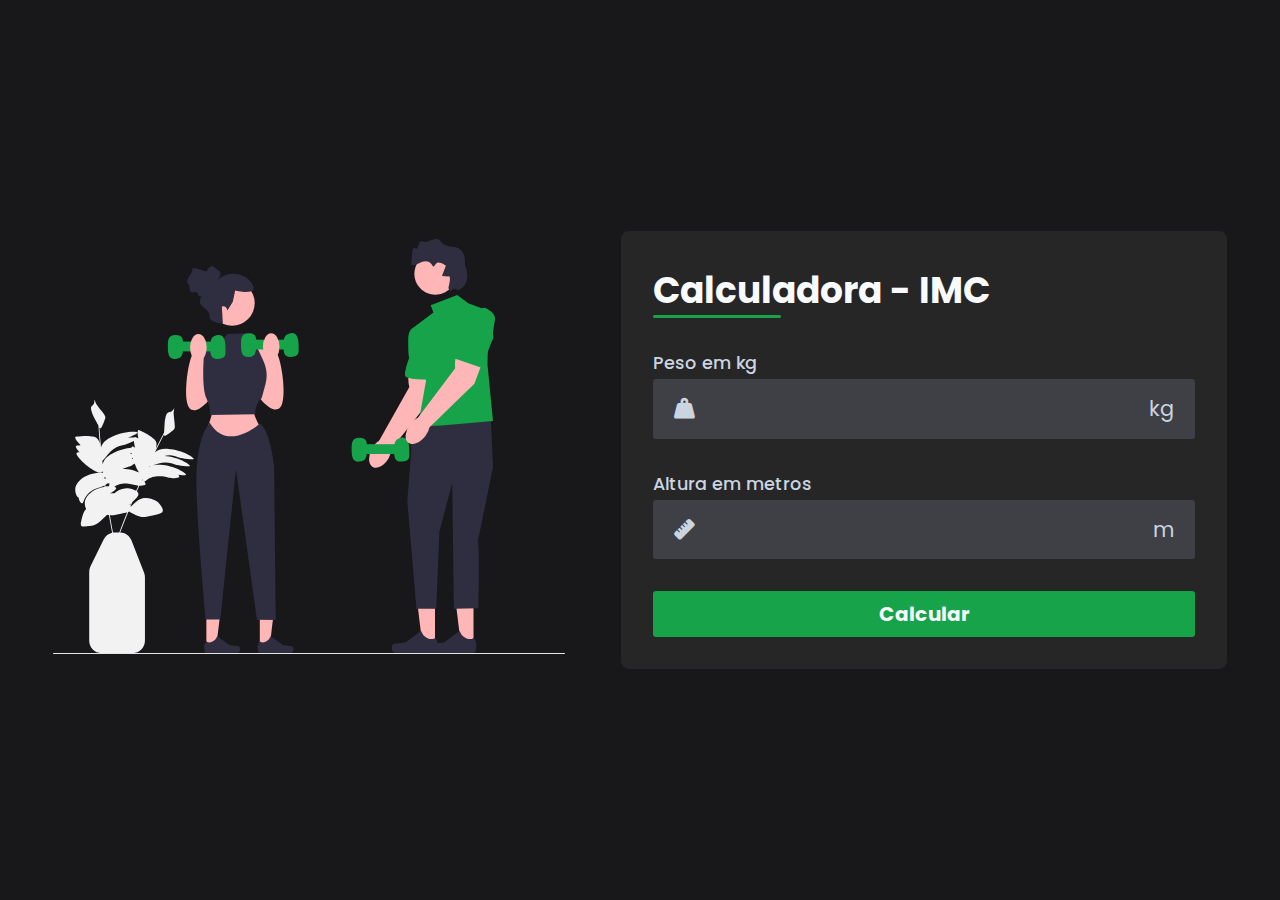
<file: Calculadora - IMC/index.html>
<!DOCTYPE html>
<html>
<head>
	<meta charset="utf-8">
	<meta name="viewport" content="width=device-width, initial-scale=1">
	<title>Calculadora - IMC</title>
	<link rel="stylesheet" type="text/css" href="assets/css/style.css">
	<link rel="stylesheet" href="https://cdnjs.cloudflare.com/ajax/libs/font-awesome/6.7.2/css/all.min.css" integrity="sha512-Evv84Mr4kqVGRNSgIGL/F/aIDqQb7xQ2vcrdIwxfjThSH8CSR7PBEakCr51Ck+w+/U6swU2Im1vVX0SVk9ABhg==" crossorigin="anonymous" referrerpolicy="no-referrer" />
</head>
<body>
    <main id="container">
    	<section id="img">
    		<img src="assets/images/illustration.svg">    		
    	</section>
    	<section id="calculator">
    	    <form id="form">
    	    	<h1 id="title">
    	    		Calculadora - IMC
    	    	</h1>
    	    	<div class="input-box">
    	    		<label for="weight">Peso em kg</label>
    	    		<div class="input-field">
    	    			<i class="fa-solid fa-weight-hanging"></i>
    	    			<input type="number" id="weight" maxlength="3" required>
    	    			<span>
    	    				kg
    	    			</span>
    	    		</div>
    	    	</div>
    	    	<div class="input-box">
    	    		<label for="height">Altura em metros</label>
    	    		<div class="input-field">
    	    			<i class="fa-solid fa-ruler"></i>
    	    			<input type="text" id="height" step="0.01" required>
    	    			<span>
    	    				m
    	    			</span>
    	    		</div>
    	    	</div>
    	    	<button id="calculate">
    	    		Calcular
    	    	</button>
    	    </form>
    	    <div id="infos" class="hidden">
    	    	<div id="result">
    	    		<div id="bmi">
    	    			<span id="value"></span>
    	    			<span>Seu IMC</span>
    	    		</div>
    	    		<div id="description">
    	    			<span></span>
    	    		</div>
    	    	</div>
    	    	<div id="more_info">
    	    		<a href="https://mundoeducacao.uol.com.br/saude-bem-estar/imc.htm">
    	    		Mais informações sobre o IMC
    	    		    <i class="fa-solid fa-arrow-up-right-from-square"></i>
    	    	    </a>
    	    	</div>
    	    </div>
    	</section>
    </main>
    <script src="assets/js/script.js"></script>
</body>
</html>
</file>
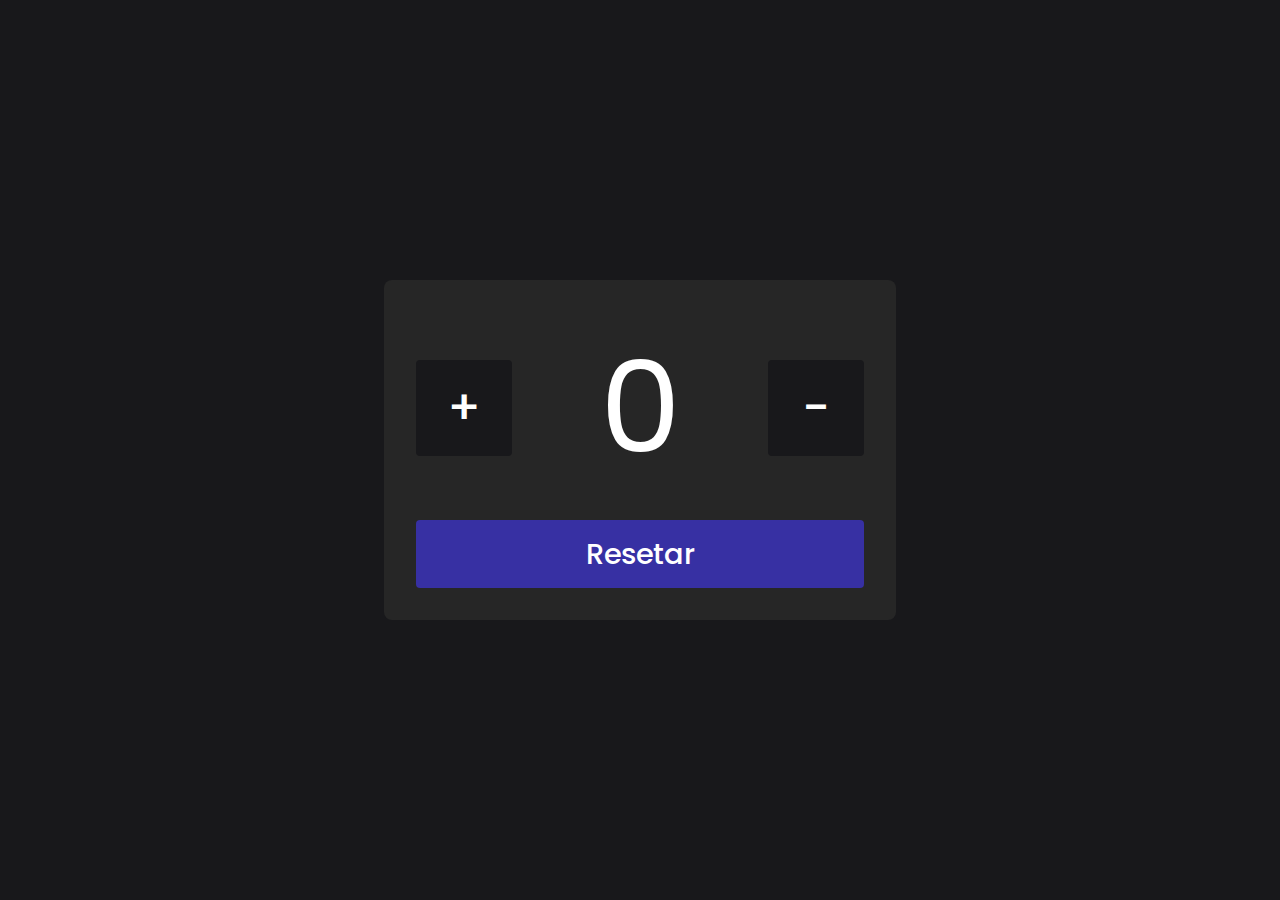
<file: Contador/index.html>
<!DOCTYPE html>
<html>
<head>
	<meta charset="utf-8">
	<meta name="viewport" content="width=device-width, initial-scale=1">
	<link rel="stylesheet" type="text/css" href="src/css/style.css">
	<title>Contador</title>
</head>
<body>
    <div id="counter">
    	<div>
    		<button id="plus" class="count-button">
    			+
    		</button>
    		<span id="value">
    			0
    		</span>
    		<button id="minus" class="count-button">
    			-
    		</button>
    	</div>
    	<button id="reset">
    		Resetar
    	</button>
    </div>
    <script src="src/js/script.js"></script>
</body>
</html>
</file>
<file: Calculadora - IMC/assets/css/style.css>
@import url('https://fonts.googleapis.com/css2?family=Poppins:wght@100;200;300;400;500&display=swap');

* {
  font-family: 'Poppins', sans-serif;
  margin: 0;
  padding: 0;
  box-sizing: border-box;
}

body {
  display: flex;
  align-items: center;
  justify-content: center;
  width: 100%;
  height: 100vh;
  background-color: #18181b;
}

#container {
  display: flex;
  align-items: center;
  gap: 3.5rem;
}

#img img {
  width: 32rem;
}

#calculator {
  display: flex;
  flex-direction: column;
  gap: 2rem;
  padding: 2rem;
  color: #f8fafc;
  background-color: #262626;
  border-radius: 8px;
}

#form {
  display: flex;
  flex-direction: column;
  gap: 2rem;
}

#title {
  font-size: 2.25rem;
  position: relative;
}

#title::after {
  position: absolute;
  content: "";
  background-color: #16a34a;
  width: 8rem;
  height: 3px;
  bottom: 0;
  left: 0;
  border-radius: 3px;
}

.input-box label {
  font-size: 1.1rem;
  color: #cbd5e1;
  font-weight: 500;
}

.input-field {
  display: flex;
  align-items: center;
  justify-content: space-between;
  background-color: #3f3f46;
  padding: 0.3rem;
  border-radius: 3px;
  margin-top: 3px;
}

.input-field span,
.input-field i {
  color: #cbd5e1;
  font-size: 1.3rem;
  padding: 0.6rem 1rem;
}

.input-field input {
  background-color: transparent;
  border: none;
  width: 100%;
  font-size: 1.3rem;
  color: #f8fafc;
  padding: 0.5rem;
}

.input-field input::-webkit-outer-spin-button,
.input-field input::-webkit-inner-spin-button {
  appearance: none;
}

.input-field input:focus {
  outline: none;
}

#calculate {
  border: none;
  font-size: 1.25rem;
  font-weight: bold;
  background-color: #16a34a;
  color: #f8fafc;
  padding: 0.5rem 0;
  border-radius: 3px;
  cursor: pointer;
}

#result {
  display: flex;
  gap: 2rem;
  align-items: center;
  border-top: 1px solid #ffffff34;
  padding: 0.75rem 0;
}

#bmi {
  display: flex;
  align-items: center;
  flex-direction: column;
  font-size: 2.25rem;
}

#bmi span:last-child {
  font-size: 0.875rem;
  color: #cbd5e1;
}

#description {
  width: 15.5rem;
}

#more_info {
  border-top: 1px solid #ffffff34;
  padding: 1.5rem;
}

#more_info a {
  color: #16a34a;
  display: flex;
  justify-content: center;
  align-items: center;
  gap: 0.6rem;
  font-size: 0.875rem;
  text-decoration: none;
  transition: color 0.5s;
}

#more_info a:hover {
  color: #cbd5e1;
}

.hidden {
  display: none;
}

.normal {
	color: #16a34a;
}

.attention {
	color: #dc2626;
}

@media screen and (max-width: 1024px) {
	#img {
		display: none;
	}
}

@media screen and (max-width: 500px) {
	#container {
		width: 100%;
		height: 100%;
	}

	#calculator {
		width: 100%;
		height: 100%;
		border-radius: 0;
		justify-content: center;
	}
}
</file>
<file: Contador/src/css/style.css>
@import url('https://fonts.googleapis.com/css2?family=Poppins:wght@100;200;300;400;500&display=swap');

* {
	font-family: 'Poppins', sans-serif;
	margin: 0;
	padding: 0;
	box-sizing: border-box;
}

body {
	display: flex;
	align-items: center;
	justify-content: center;
	height: 100vh;
	background-color: #18181b;
}

#counter {
	background-color: #262626;
	padding: 2rem;
	border-radius: 8px;
}

#counter div {
	display: flex;
	align-items: center;
}

#value {
	font-size: 8rem;
	color: #fff;
    min-width: 14rem;
    text-align: center;
}

button {
	border: none;
	border-radius: 4px;
	color: #fff;
	font-weight: 500;
	cursor: pointer;
	transition: opacity .3s;
}

button:hover {
	opacity: .8;
}

.count-button {
	width: 6rem;
	height: 6rem;
	font-size: 3rem;
	background-color: #18181b;
	margin-right: 1rem;
}

.count-button:last-child {
    margin-right: 0rem;
    margin-left: 1rem;
}

#reset {
	width: 100%;
	font-size: 1.8rem;
	background-color: #3730a3;
	padding: .8rem 0;
	margin-top: 1rem;
}
</file>
